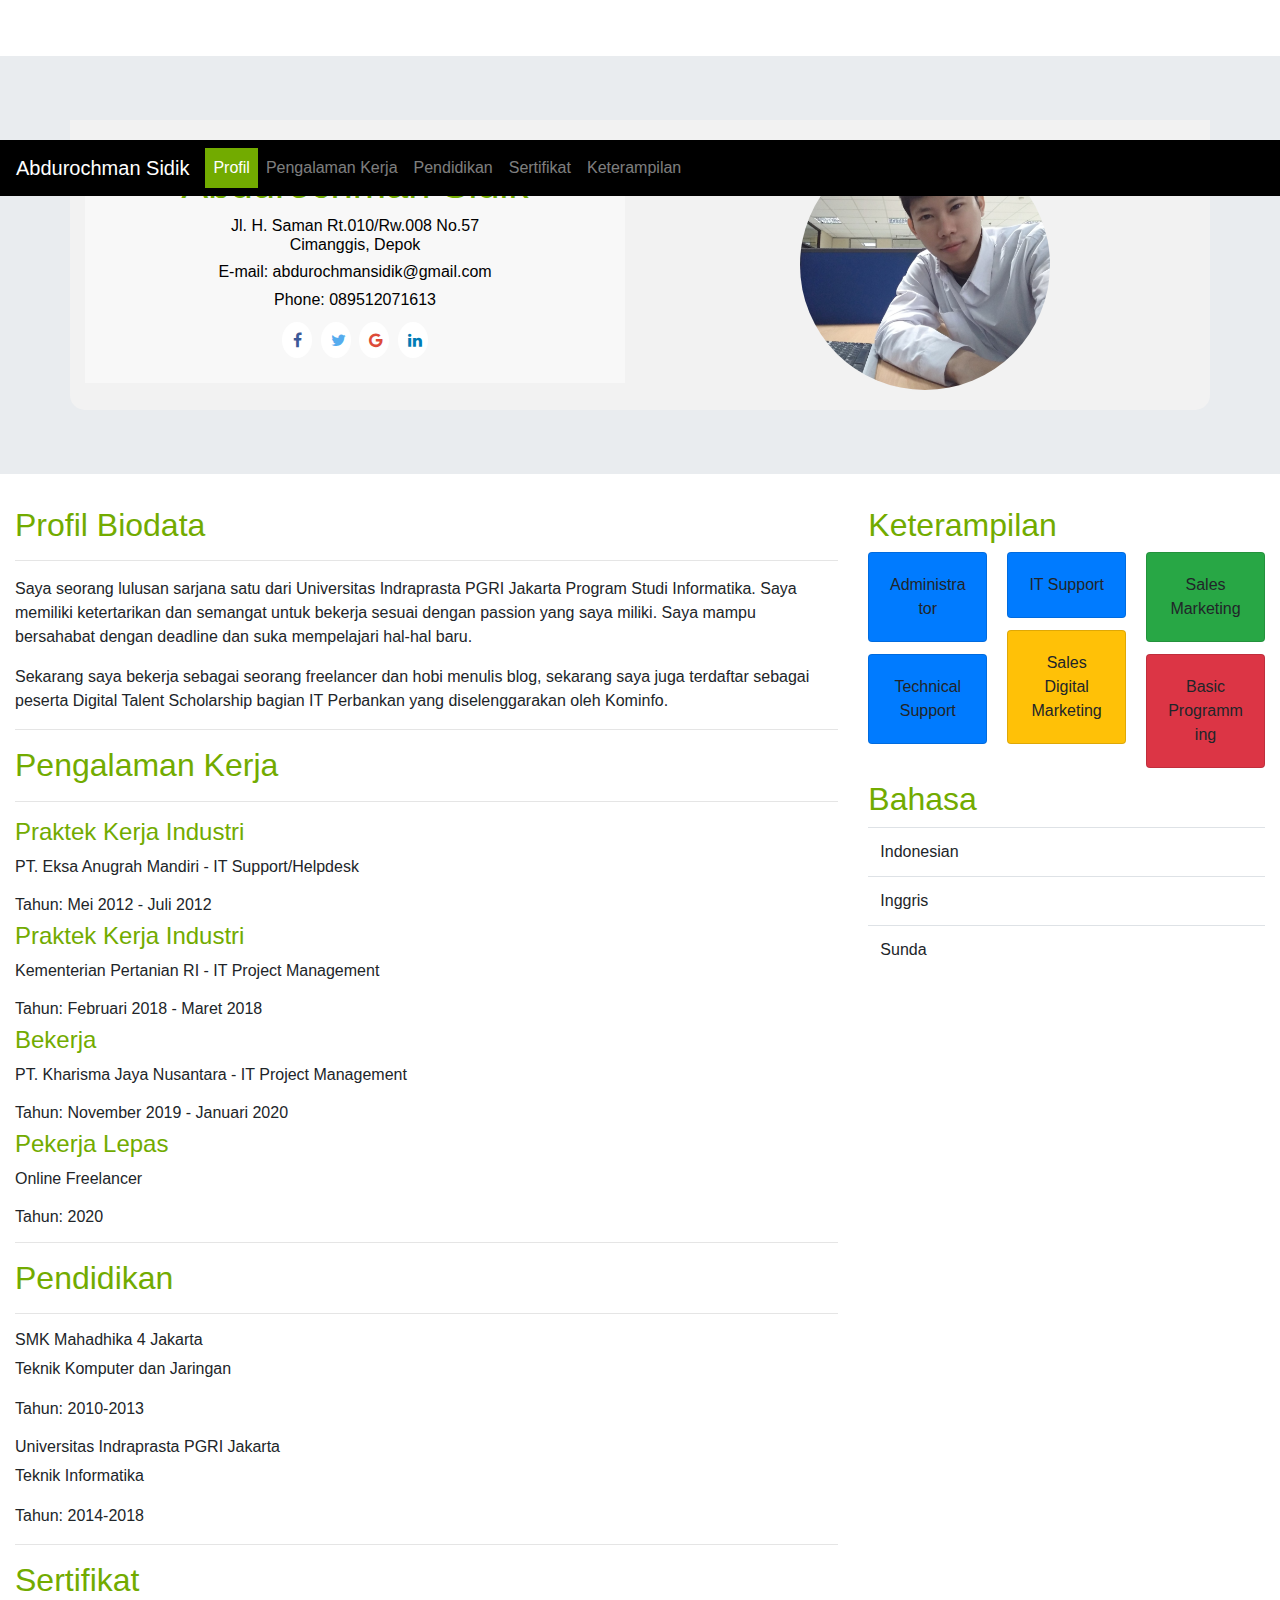
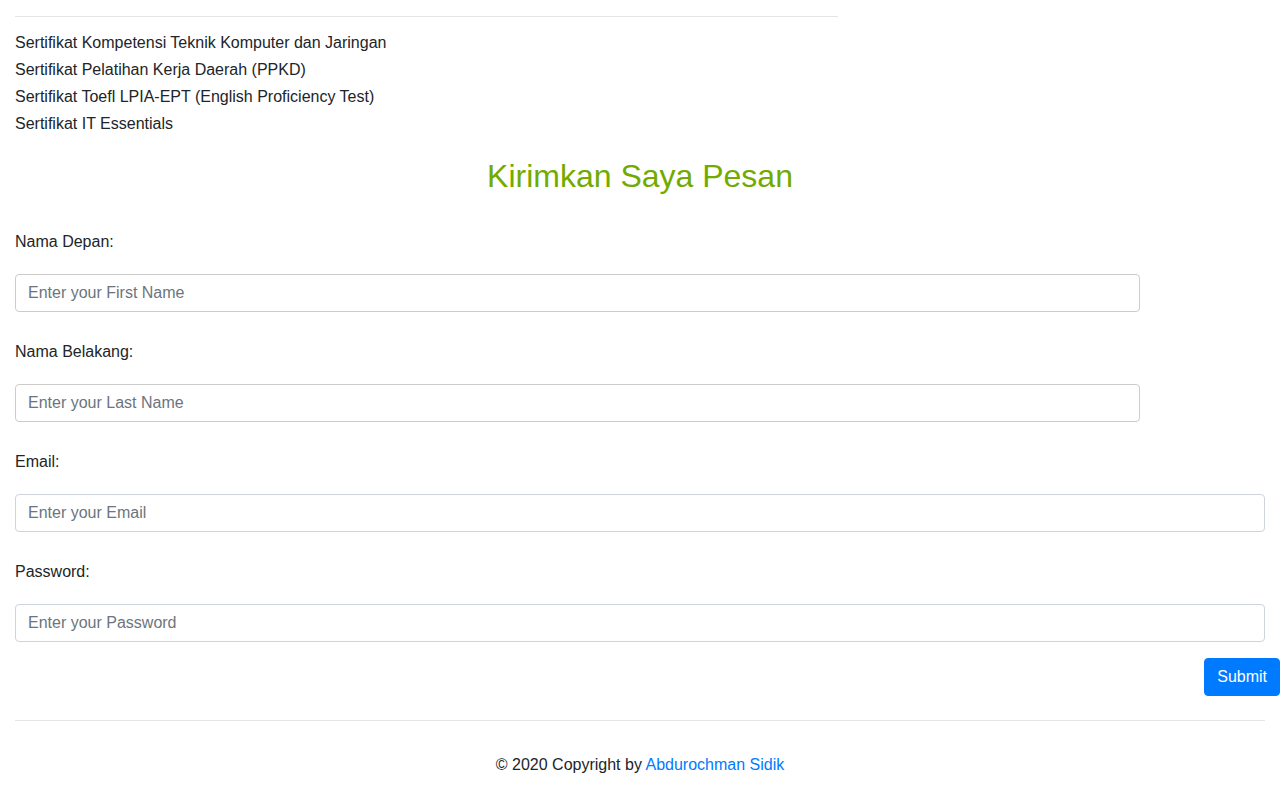
<file: cvsaya1/index.html>
<!--
    Nama: Abdurochman Sidik
    Kelas: Front End 4 - UI FE 20
-->

<!DOCTYPE html>
<html lang="en">
<head>
    <meta charset="UTF-8">
    <meta name="viewport" content="width=device-width, initial-scale=1.0">
    <title>CVsaya1</title>
	
	<!--library CSS-->
    <link rel="stylesheet" href="css/style.css"/>

    <!--library bootstrap online-->
    <link rel="stylesheet" href="https://maxcdn.bootstrapcdn.com/bootstrap/4.5.2/css/bootstrap.min.css">
    <script src="https://ajax.googleapis.com/ajax/libs/jquery/3.5.1/jquery.min.js"></script>
    <script src="https://cdnjs.cloudflare.com/ajax/libs/popper.js/1.16.0/umd/popper.min.js"></script>
    <script src="https://maxcdn.bootstrapcdn.com/bootstrap/4.5.2/js/bootstrap.min.js"></script>
    
    <!--library bootstrap offline-->
    <link rel="stylesheet" type="text/css" href="css/bootstrap.min.css">

    <!-- font awesome-->
    <link href='//maxcdn.bootstrapcdn.com/font-awesome/4.6.3/css/font-awesome.min.css' 
    rel='stylesheet' />
</head>

<body>
<!--Navbar-->
<nav class="navbar sticky-top navbar-expand-md navbar-dark container-fluid" style="background-color: black;">
    <a class="navbar-brand" href="#info">Abdurochman Sidik</a>
    <button class="navbar-toggler" type="button" data-togle="collapse" data-target="#collapsibleNavbar">
        <span class="navbar-toggler-icon"></span>
    </button>
    <div class="collapse navbar-collapse" id="collapsibleNavbar">
        <ul class="navbar-nav">
            <li class="nav-item">
                <a class="nav-link active" href="index.html">Profil</a>
            </li>
            <li class="nav-item">
                <a class="nav-link" href="#workex">Pengalaman Kerja</a>
            </li>
            <li class="nav-item">
                <a class="nav-link" href="#edu">Pendidikan</a>
            </li>
            <li class="nav-item">
                <a class="nav-link" href="#certificates">Sertifikat</a>
            </li>
            <li class="nav-item">
                <a class="nav-link" href="#skills">Keterampilan</a>
            </li>
        </ul>
    </div>
</nav>

    <!-- header -->
    <div class="jumbotron jumbotron-fluid text-center">
        <div class="container">
            <div class="row">
                <div class="col">
                    <div class="header" id="home">
                        <h1>Abdurochman Sidik</h1>
                        <h6>Jl. H. Saman Rt.010/Rw.008 No.57</br>Cimanggis, Depok</h6>
                        <h6>E-mail: abdurochmansidik@gmail.com</h6>
                        <h6>Phone: 089512071613</h6>
                        
                        <!-- Add font awesome icons -->
                        <a href="facebook.com" class="fa fa-facebook"></a>
                        <a href="twitter.com" class="fa fa-twitter"></a>
                        <a href="google.com" class="fa fa-google"></a>
                        <a href="linkedin.com" class="fa fa-linkedin"></a>
                    </div>
                </div>
                <div class="col ">
                    <img src="assets/img/Saya.jpg" class="rounded-circle fp" alt="Foto Profil" width="250" height="250" />
                </div>
                </div>
        </div>
    </div>

    <!-- Tabel konten kiri -->
    <div class="container-fluid">
        <div class="row">
            <div class="col-sm-8" style="background-color:white;">
                <article id="info">
                    <h2 >Profil Biodata</h2>
                    <hr>
                    <p>Saya seorang lulusan sarjana satu dari Universitas Indraprasta PGRI Jakarta Program Studi Informatika. 
                    Saya memiliki ketertarikan dan semangat untuk bekerja sesuai dengan passion yang saya miliki.
                    Saya mampu bersahabat dengan deadline dan suka mempelajari hal-hal baru.</p>
                    
                    <p>Sekarang saya bekerja sebagai seorang freelancer dan hobi menulis blog, 
                    sekarang saya juga terdaftar sebagai peserta Digital Talent Scholarship bagian 
                    IT Perbankan yang diselenggarakan oleh Kominfo.</p>
                </article>
                <hr>    
                <article id="workex">
                    <h2>Pengalaman Kerja</h2>
                    <hr>
                    <h4>Praktek Kerja Industri</h4>
                    <p>PT. Eksa Anugrah Mandiri - IT Support/Helpdesk</p>
                    <h6>Tahun: Mei 2012 - Juli 2012</h6>
                    
                    <h4>Praktek Kerja Industri</h4>
                    <p>Kementerian Pertanian RI  - IT Project Management</p>
                    <h6>Tahun: Februari 2018 - Maret 2018</h6>

                    <h4>Bekerja</h4>
                    <p>PT. Kharisma Jaya Nusantara - IT Project Management</p>
                    <h6>Tahun: November 2019 - Januari 2020</h6>
                    
                    <h4>Pekerja Lepas</h4>
                    <p>Online Freelancer</p>
                    <h6>Tahun: 2020</h6>
                </article>
                <hr>
                <article id="edu">
                    <h2>Pendidikan</h2>
                    <hr>
                    <h6>SMK Mahadhika 4 Jakarta</h6>
                    <p>Teknik Komputer dan Jaringan</p>
                    <p>Tahun: 2010-2013</p>
                    <h6>Universitas Indraprasta PGRI Jakarta</h6>
                    <p>Teknik Informatika</p>
                    <p>Tahun: 2014-2018</p>
                </article>
                <hr>
                <article id="certificates">
                    <h2 >Sertifikat</h2>
                    <hr>
                    <h6>Sertifikat Kompetensi Teknik Komputer dan Jaringan</h6>
                    <h6>Sertifikat Pelatihan Kerja Daerah (PPKD)</h6>
                    <h6>Sertifikat Toefl LPIA-EPT (English Proficiency Test)</h6>
                    <h6>Sertifikat IT Essentials</h6>
                </article>
            </div>

            <!-- Tabel konten kanan -->
            <!--Keterampilan-->
            <div class="col-sm-4" style="background-color:white;">
                <h2 id="skills">Keterampilan</h2>
                <div class="card-columns">
                <div class="card bg-primary">
                <div class="card-body text-center">
                <p class="card-text">Administrator</p>
                </div>
                </div>
                <div class="card bg-primary">
                <div class="card-body text-center">
                <p class="card-text">Technical Support</p>
                </div>
                </div>
                <div class="card bg-primary">
                <div class="card-body text-center">
                <p class="card-text">IT Support</p>
                </div>
                </div>
                <div class="card bg-warning">
                <div class="card-body text-center">
                <p class="card-text">Sales Digital Marketing</p>
                </div>
                </div>
                <div class="card bg-success">
                <div class="card-body text-center">
                <p class="card-text">Sales Marketing</p>
                </div>
                </div>
                <div class="card bg-danger">
                <div class="card-body text-center">
                <p class="card-text">Basic Programming</p>
                </div>
                </div>
                </div>

                <!--Bahasa-->
                <h2>Bahasa</h2>
                <table class="table table-hover">
                <tr>
                <td>Indonesian</td>
                </tr>
                <tr>
                <td>Inggris</td>
                </tr>
                <tr>
                <td>Sunda</td>
                </tr>
                </table>
            </div>

        <!-- footer -->
            <div class="container-fluid form">
                <form action="/action_page.php">
                <h2 class="message">Kirimkan Saya Pesan</h2>
                <div class="form-group">
                    <label for="fname">Nama Depan: </label>
                    <input type="text" class="form-control" id="fname" placeholder="Enter your First Name">
                </div>
                <div class="form-group">
                    <label for="lname">Nama Belakang: </label>
                    <input type="text" class="form-control" id="lname" placeholder="Enter your Last Name">
                </div>
                <div class="form-group">
                    <label for="email">Email: </label>
                    <input type="email" class="form-control" id="email" placeholder="Enter your Email">
                </div>
                <div class="form-group">
                    <label for="pwd">Password: </label>
                    <input type="password" class="form-control" id="pwd" placeholder="Enter your Password">
                </div>
                <div class="row float-right align-items-center">
                    <button type="submit" class="btn btn-primary mb-2">Submit</button>
                </div>
                </form>
            </div>

    <br>
    <br>
    <!-- footer -->
    <div class="container-fluid form">
    <hr>
    <footer class="page-footer font-small blue">
    <!-- Copyright -->
    <div class="footer-copyright text-center py-3">© 2020 Copyright by
    <a href="https://abdurochmansidik.ml">Abdurochman Sidik</a>
    </div>
    <!-- Copyright -->
    </footer>

    <!-- JS -->
    <script src="https://code.jquery.com/jquery-3.5.1.slim.min.js" integrity="sha384-DfXdz2htPH0lsSSs5nCTpuj/zy4C+OGpamoFVy38MVBnE+IbbVYUew+OrCXaRkfj" crossorigin="anonymous"></script>
    <script src="https://cdn.jsdelivr.net/npm/popper.js@1.16.1/dist/umd/popper.min.js" integrity="sha384-9/reFTGAW83EW2RDu2S0VKaIzap3H66lZH81PoYlFhbGU+6BZp6G7niu735Sk7lN" crossorigin="anonymous"></script>
    <script src="https://stackpath.bootstrapcdn.com/bootstrap/4.5.2/js/bootstrap.min.js" integrity="sha384-B4gt1jrGC7Jh4AgTPSdUtOBvfO8shuf57BaghqFfPlYxofvL8/KUEfYiJOMMV+rV" crossorigin="anonymous"></script>
    
    <!-- JS -->
    <script>
    $(".nav-link").on("click", function() {
        $(".nav-link").removeClass("active");
        $(this).addClass("active");
    });
    </script>

    <!-- JS -->
    <script type="text/javascript">
        alert("Halo, Selamat Datang Di halaman Situs Saya ");
    </script>

    <!-- JS -->
    <script src="js/live.js"></script>
    <script src="js/main.js"></script>
</body>
</html>
</file>
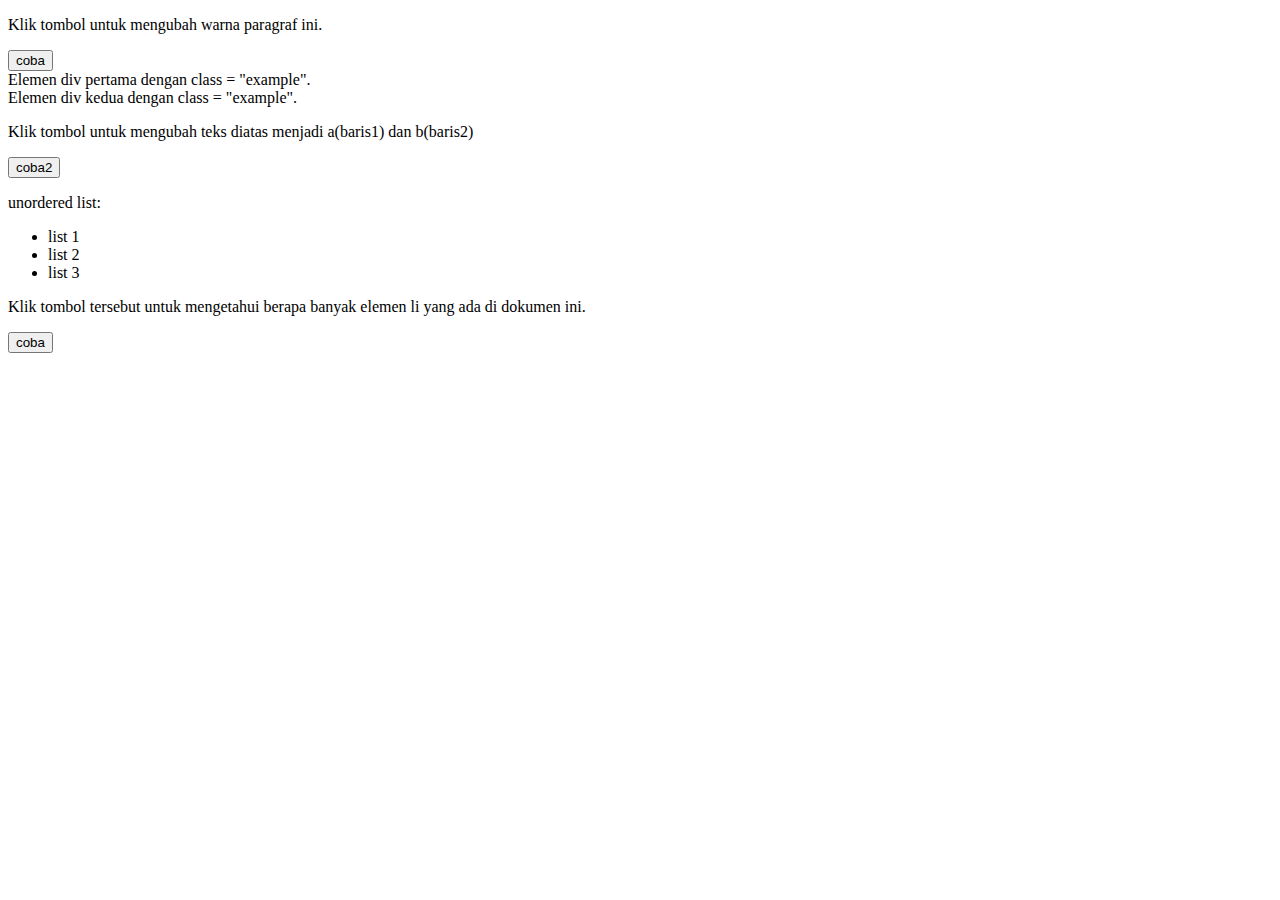
<file: html2/dom1.html>
<!DOCTYPE html>
<html>

<head>
<script>
function myFunction() {
var x = document.getElementById("demo");
x.style.color = "red";
}

function myFunction2() {
var x = document.getElementByName("example");
x[0].innerHTML = "a";
x[1].innerHTML = "b";
}

function myFunction3 {
    var x = document.getElementsByTagName("li");
    document.getElementById("demo3").innerHTML = x.length
}
</head>
</script>
<body>
<p id="demo">Klik tombol untuk mengubah warna paragraf ini.</p>
    <button oneclick="myFunction()">coba</button>

<div class="example">Elemen div pertama dengan class = "example".</div>
<div class="example">Elemen div kedua dengan class = "example".</div>
    <p> Klik tombol untuk mengubah teks diatas menjadi a(baris1) dan b(baris2)</p>
    <button onclick="myFunction()">coba2</button>
   </script>

   <p> unordered list:</p>
<ul>
<li>list 1</li>
<li>list 2</li>
<li>list 3</li>
</ul>
<p>Klik tombol tersebut untuk mengetahui
berapa banyak elemen li yang ada di dokumen
ini.</p>
<button
onclick="myFunction()">coba</button>
<p id="demo"></p>
<script>
function myFunction() {
var x =
document.getElementsByTagName("LI");
document.getElementById("demo").innerHTML
= x.length;
}</script>
</div>
</body>
</html>
</file>
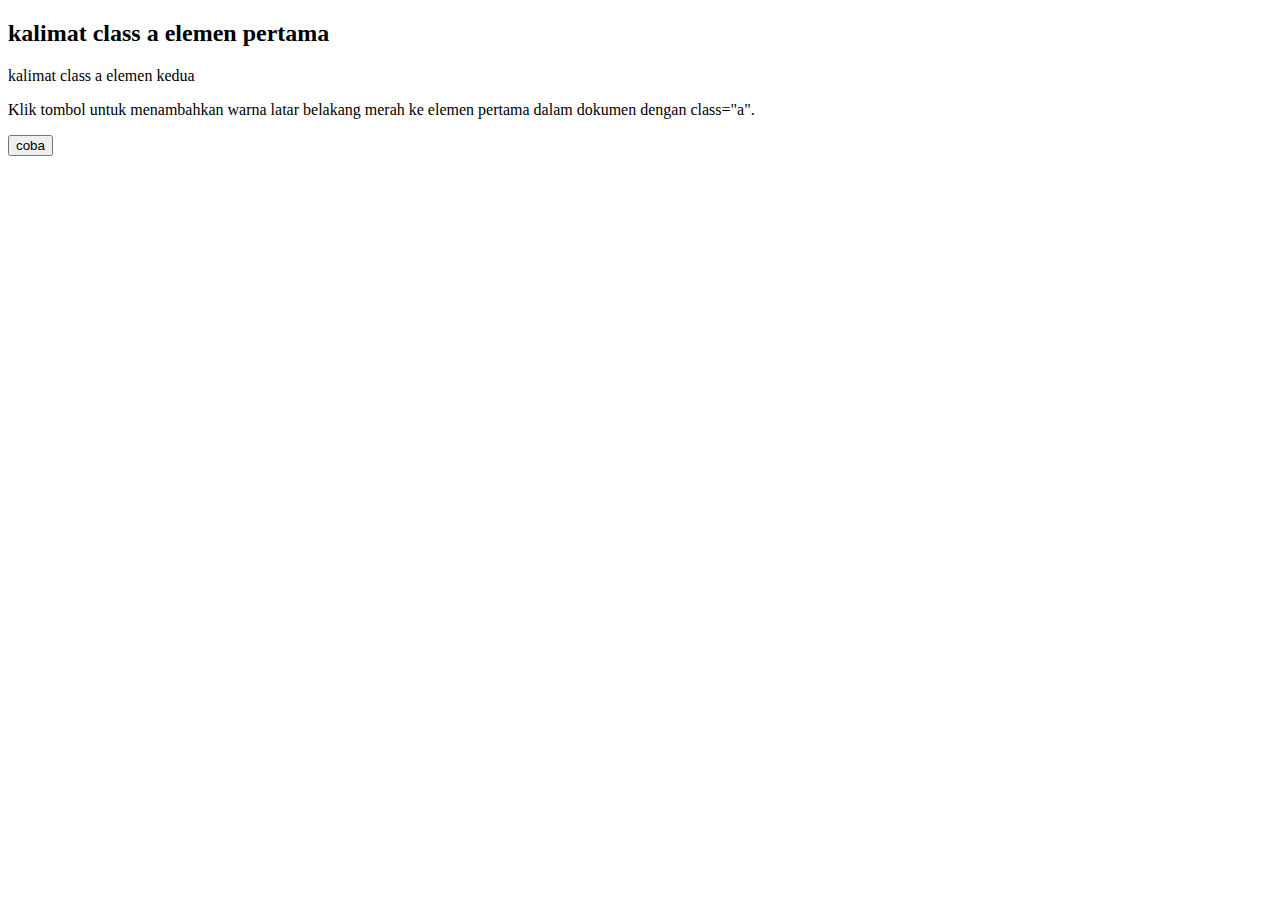
<file: html2/dom2.html>
<!DOCTYPE html>
<html>
    <head>
        <script>
            document.querySelector(".a").style.backgroundColor = "red";
        }
        </script>
    </head>
    <body>
        <h2 class="a">kalimat class a elemen pertama</h2>
        <p class="a">kalimat class a elemen kedua</p>

            <p>Klik tombol untuk menambahkan warna latar belakang merah ke elemen pertama
                dalam dokumen dengan class="a".</p>
        <button onclick="myFunction()">coba</button>

</body>
</html>
</file>
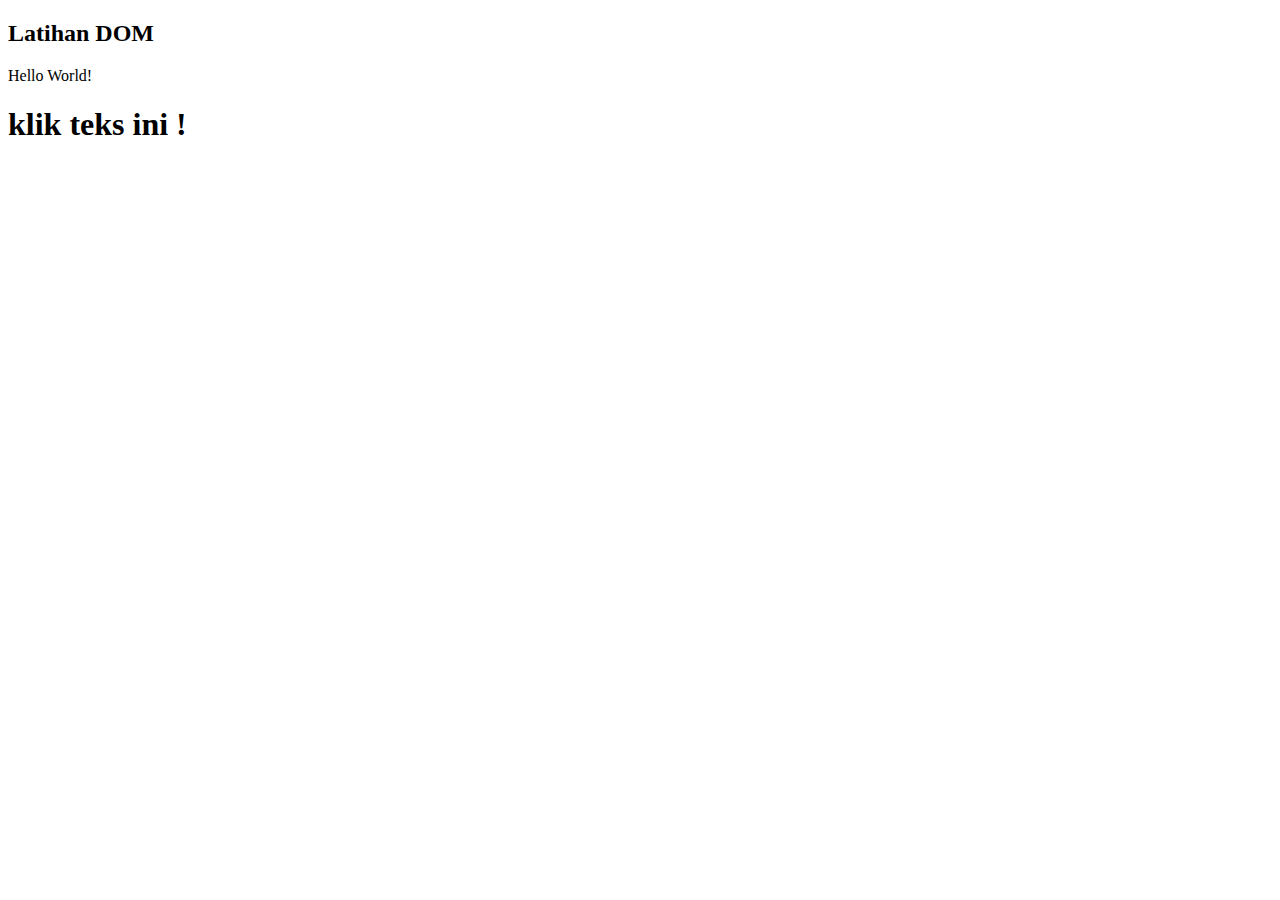
<file: html2/dom3.html>
<!DOCTYPE html>
<html>
<head>
</head>
    <body>
        <h2>Latihan DOM</h2>
        <p id="demo"></p>
        <script>
        document.getElementById("demo").innerHTML = "Hello World!";
        </script>

<h1 onclick="changeText(this)">klik teks ini !</h1>
<script>
function changeText(id) {
id.innerHTML = "teks berubah!";
}
</script>
    </body>
</html>
</file>
<file: cvsaya1/css/style.css>
/* font */
* { 
    font-family: Helvetica, Helvetica, Arial, sans-serif;
}

/* background */
body {
    background-color: white;
}

/* style navbar */
/* sticky navbar */
div.sticky {
    position: -webkit-sticky;
    position: sticky;
    top: 0;
}

/* Untuk membuat background pada navbar menjadi berwarna hitam */
.nav {
    list-style-type: none;
    margin: 0;
    padding: 0;
    background-color: #333;
    overflow: hidden;
}

/* untuk memposisikan list berada di kiri dan memiliki warna font berwarna hitam.*/
li {
    float: left;
}

/* untuk mengatur link pada navigasi, pada mulanya tulisan link berwarna biru,
namun disetel menjadi putih dengan menyertakan property color dengan value white */
li a { 
    display: block;
    color: white;
    text-align: center;
    padding: 14px 16px;
    text-decoration: none;
}

/* untuk menampilkan efek sedang berada di sekitar link */
li a:hover:not(.active) {
    background-color: #ddd;
}
    
/* untuk menampilkan halaman yang aktif */
li a.active {
    color: white;
    background-color: #72ab00;
}

/* style header */
/* kode ini mengatur menengahkan semua elemen yang ada pada header, 
memberikan warna background, mengatur warna font yang ada pada header, dan lain-lain */
.header {
    background-color:#f8f8f8;
    padding: 20px;
    text-align: center;
    color : black;
    max-width: 100%;
}

/* font awesome sosial media */
.fa {
    padding: 10px;
    font-size: 30px;
    width: 30px;
    text-align: center;
    text-decoration: none;
    margin: 5px 2px;
    border-radius: 50%;
}

.fa:hover {
    opacity: 0.7;
}
        
.fa-facebook {
    background:white ;
    color: #3B5998;
}

.fa-twitter {
    background: white ;
    color: #55ACEE;
}

.fa-google {
    background: white;
    color: #dd4b39;
}

.fa-linkedin {
    background: white;
    color:#007bb5;
}

/*mengatur background jumbotron*/
.jumbotron{
    background-color: #f8f8f8;
}

/* style gambar header lingkaran*/
img{
    border-radius: 50%;
    width:250px;
}

/* style font header */
h1{
    color: #72ab00;
}                    
h2,h3,h4{
    color: #72ab00;
    font-weight: lighter;
    padding-bottom: 0%;
}

/*mengatur tampilan judul formulir*/
.message{
padding: 15px;
text-align: center;
}

/* style konten body */
/* style tabel konten */
#konten {
    font-family: "Trebuchet MS", Arial, Helvetica, sans-serif;
    border-collapse: collapse;
    width: 100%;
}
#konten td, #konten th {
    border: 1px solid #ddd;
    padding: 8px;
}
#konten tr:nth-child(even) {
    background-color: #f2f2f2;
}
#konten th {
    padding-top: 12px;
    padding-bottom: 12px;
    text-align: left;
    background-color: #4CAF50;
    color: white;
}

/* menambahkan heading 5 */
h5{ color: black;
    font-weight: lighter;
}

/* mengatur style sidebar */
.sidebar{
    display: inline-block;
    vertical-align: text-top;
    width: 200px;
    margin-top: 0px;
}

/* mengatur style pada kolom input */
input[type=text], select, textarea {
    width: 90%;
    padding: 12px;
    border: 1px solid #ccc;
    border-radius: 4px;
    resize: vertical;
}

/* Mengatur label-label pada formulir */
label {
    padding: 12px 12px 12px 0;
    display: inline-block;
}

/* mengatur tampilan tombol entah itu dari warna background, warna teks, border, posisi, dan lain-lain */
input[type=submit] {
    background-color: #4CAF50;
    color: white;
    padding: 12px 20px;
    border: none;
    border-radius: 4px;
    cursor: pointer;
    float: right;
}

/* mengatur tampilan tombol saat mouse diarahkan ke sana */
input[type=submit]:hover {
    background-color: #45a049;
}

/* mengatur form dari tampilan background, padding, margin, dan sudut-sudut border */
.container {
    border-radius: 0px 0px 15px 15px;
    background-color: #f2f2f2;
    padding: 20px;
    margin : auto;
}
</file>
